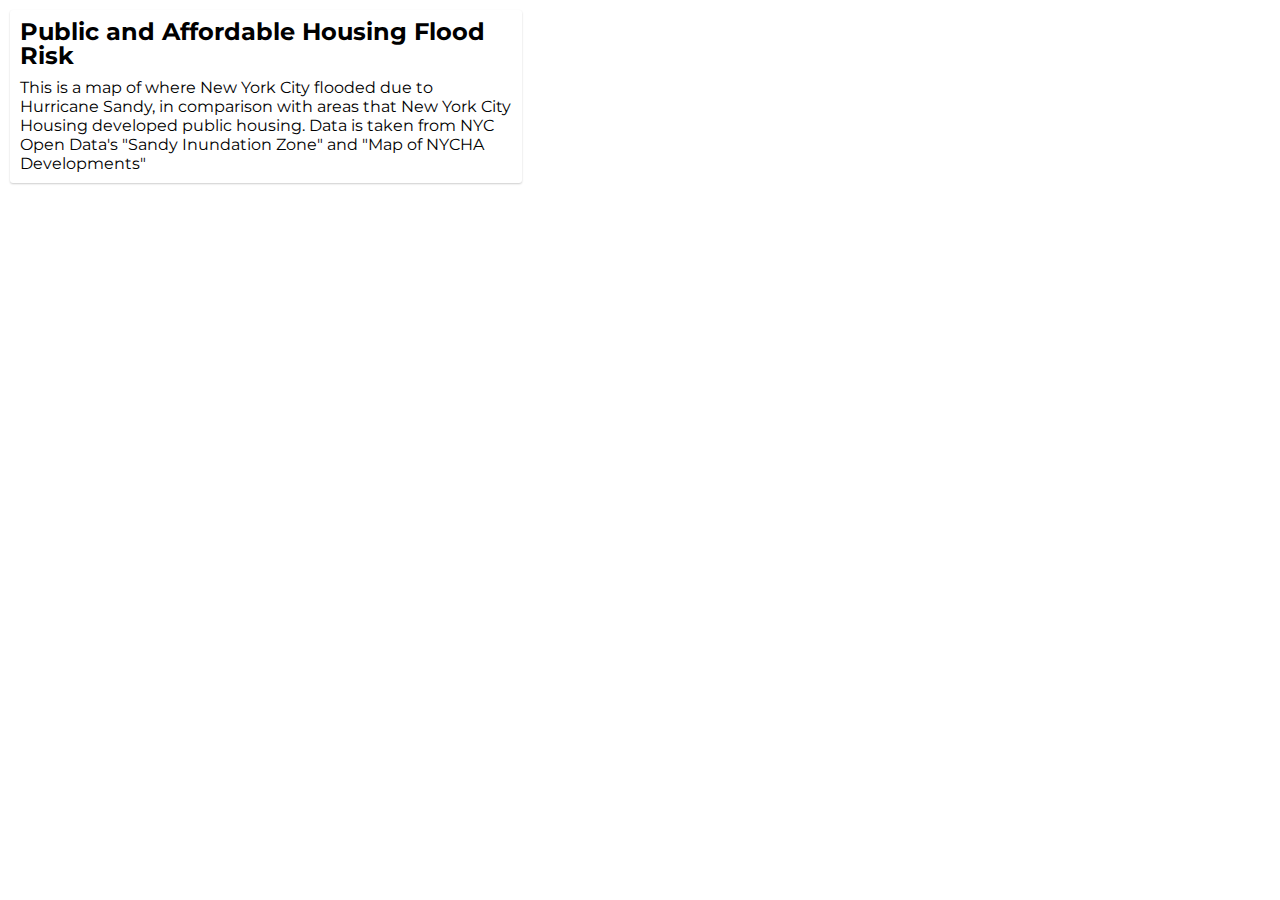
<file: Lab 7/index.html>
<!-- This is to indicate we have an HTML document -->
<!DOCTYPE html>

<!-- All our code goes within this html tag-->
<html>

<!-- All the metadata and packages/tools we'll use go in the head.>
<head>

<!-- The charset attribute specifies the character encoding for the HTML document.-->
<meta charset="utf-8" />

<!-- The title of your page, which will appear in the browser tab -->
<title>NYC Housing Flood Risk</title>  

<!-- The size of the viewport vs the rendered page -->
<meta name="viewport" content="initial-scale=1,maximum-scale=1,user-scalable=no" />

<!-- We are going to call the Mapbox GL javascript library, which will allow us to use its functionality -->
<script src='https://api.mapbox.com/mapbox-gl-js/v2.9.2/mapbox-gl.js'></script>

<!-- Alongside this, we are going to bring in the Mapbox GL stylesheet -->
<link href='https://api.mapbox.com/mapbox-gl-js/v2.9.2/mapbox-gl.css' rel='stylesheet' />

<!-- You'll be creating this file in a bit -->
<link href='style.css' rel='stylesheet' />

<!-- This allows us to bring in new fonts -->
<link href="https://fonts.googleapis.com/css2?family=Montserrat&display=swap" rel="stylesheet">
</head>

<!-- The body contains the actual content of a page -->
<body>

<!-- The "div" tag delineates a "division" or section of the HTML page.-->
  <div id="map">
  </div>


    <div class="map-overlay top">
    <div class="map-overlay-inner">
    <h2>Public and Affordable Housing Flood Risk</h2>
    This is a map of where New York City flooded due to Hurricane Sandy, in comparison with areas that New York City Housing developed public housing. Data is taken from NYC Open Data's "Sandy Inundation Zone" and "Map of NYCHA Developments"
    </div>
    </div>
    
<script>
  // You'll be inserting your JS code to initialize your map here
  mapboxgl.accessToken = 'pk.eyJ1Ijoic2JmNjIiLCJhIjoiY2xuMXZhaTZkMDIzczJ3cXdmYWt3dTE2NiJ9.0Bwf-GgUm2QzNybs9scQ6Q'
  const map = new mapboxgl.Map({
    container: 'map', // container id
    style: 'mapbox://styles/sbf62/cln1wpqwx06br01ph23xw9hgq', // replace this with your style URL
    center: [-73.935242, 40.730610],
    zoom: 12,
    minZoom: 12
  });
  map.on('load', function () {
     // Give your layer's source a nickname you'll remember easily. I've called my source `sandy_layer`.
    map.addSource('sandy_layer', {
      'type':'vector',
      'url': 'mapbox://sbf62.6akhl13a'
    });
    map.addSource('NYCHA_layer', {
      'type': 'vector',
      'url': 'mapbox://sbf62.7sifzz3i'
    });
    // add a new layer with your polygons
    map.addLayer({
      'id':'flood_zones',
      'type':'fill',
      'source':'sandy_layer',
      'source-layer':'Sandy_Inundation_Zone-am72zn',
      'paint':{
        'fill-color':'#a7250d',
        'fill-opacity': 0.5
      }
    })
    map.addLayer({
      'id': 'NYCHA_zones',
      'type': 'fill',
      'source': 'NYCHA_layer',
      'source-layer': 'Map_of_NYCHA_Developments-3nek2i',
      'paint': {
        'fill-color': '#d1c71b',
        'fill-opacity': 0.7
      }
    })
  });
// Within a script, you comment using two backslashes.
</script>

</body>

</html>
</file>
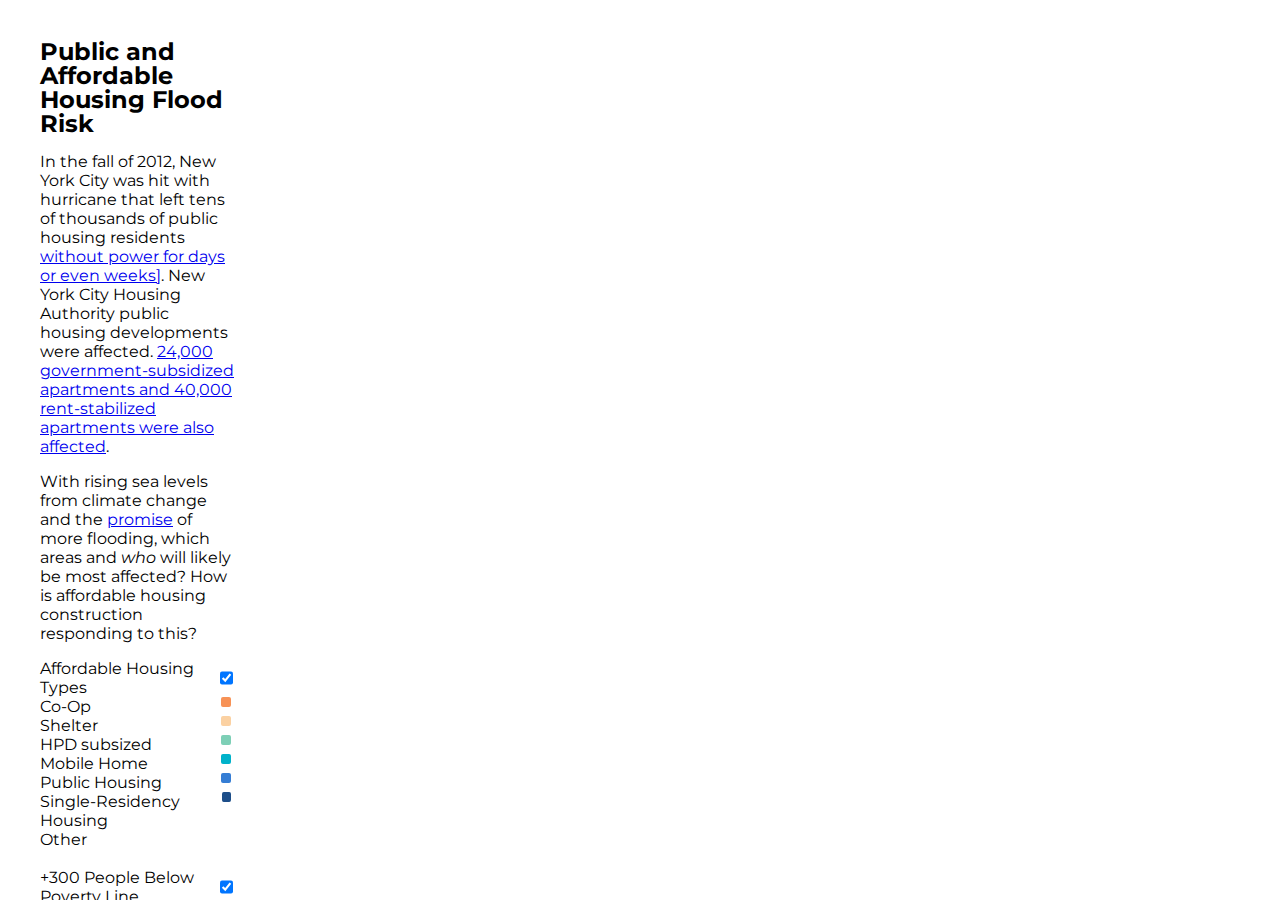
<file: Lab 9/index.html>
<!-- This is to indicate we have an HTML document -->
<!DOCTYPE html>

<!-- All our code goes within this tag-->
<html>

<!-- All the metadata and packages/tools we'll use go in here-->
<head>

<!-- The charset attribute specifies the character encoding for the HTML document.-->
<meta charset='utf-8' />

<!-- The title of your page, which will appear in the browser tab -->
<title>NYC Housing Flood Risk</title>

<!-- The size of the viewport vs the rendered page -->
<meta name='viewport' content='initial-scale=1,maximum-scale=1,user-scalable=no' />

<!-- We are going to call the Mapbox GL javascript library, which will allow us to use its functionality -->
<script src='https://api.mapbox.com/mapbox-gl-js/v2.9.2/mapbox-gl.js'></script>

<!-- Alongside this, we are going to bring in the Mapbox GL stylesheet -->
<link href='https://api.mapbox.com/mapbox-gl-js/v2.9.2/mapbox-gl.css' rel='stylesheet' />

<link href='style.css' rel='stylesheet' />

<!-- This allows us to bring in new fonts -->
<link href='https://fonts.googleapis.com/css2?family=Montserrat&display=swap' rel='stylesheet'>
</head>

<!-- The body contains the actual content of a page -->
<body>

<!-- The 'div' tag delineates a 'division' or section of the HTML page.-->
  <div id='map'></div>
	<div class='map-overlay'>
  	<div class='map-overlay-inner'>
  	<h2>Public and Affordable Housing Flood Risk</h2>
    <p>In the fall of 2012, New York City was hit with hurricane that left tens of thousands of public housing residents <a href = 'https://www1.nyc.gov/site/nycha/about/press/pr-2012/nycha-has-restored-power-to-buildings-affected-by-hurricane-sandy.page'>without power for days or even weeks]</a>. New York City Housing Authority public housing developments were affected. <a href='https://furmancenter.org/files/publications/SandysEffectsOnHousingInNYC.pdf'>24,000 government-subsidized apartments and 40,000 rent-stabilized apartments were also affected</a>.</p>

    <p>With rising sea levels from climate change and the <a href='https://www.nytimes.com/2017/04/18/magazine/when-rising-seas-transform-risk-into-certainty.html'>promise</a> of more flooding, which areas and <i>who</i> will likely be most affected? How is affordable housing construction responding to this? </p>

      <div id='menu'>
          <!-- <h3>Housing Type</h3> -->
          <label class='check-container'>
              Affordable Housing Types
              <input id='affHousing' type='checkbox' name='viz-toggle' checked='checked'>
          </label>
          <label class='check-container'>Co-Op
              <span class="legend-key" style='background:#F79256'></span>
          </label>
          <label class='check-container'>Shelter
              <span class="legend-key" style='background:#FBD1A2'></span>
          </label>
          <label class='check-container'>HPD subsized
              <span class="legend-key" style='background:#7DCFB6'></span>
          </label>
          <label class='check-container'>Mobile Home
              <span class="legend-key" style='background:#00B2CA'></span>
          </label>
          <label class='check-container'>Public Housing
              <span class="legend-key" style='background:#357DD4'></span>
          </label>
          <label class='check-container'>Single-Residency Housing
              <span class="legend-key" style='background:#1D4E89'></span>
          </label>
          <label class='check-container'>Other
              <span class="legend-key" style='background:##0E2643'></span>
          </label>

      <br>
          <!-- <h3>Race and Socioeconomic Status</h3> -->
          <label class='check-container'>
              +300 People Below Poverty Line
              <input id='povertyLevel' type='checkbox' name='viz-toggle' checked='checked'>
          </label>
          <h3>Flood Risk Zones</h3>
          <label class='check-container'>
              2012 Sandy Inundation Zone
              <input id='floodZones' type='checkbox' name='viz-toggle' checked='checked'>
          </label>
          <br>
          <b>Predicted Floodplains</b>
          <label class='check-container'>
              In 2020 (1 in 100 year flood)
              <input id='f20_100' type='checkbox' name='viz-toggle' checked='checked'>
          </label>
          <label class='check-container'>
              In 2020 (1 in 500 year)
              <input id='f20_500' type='checkbox' name='viz-toggle' checked='checked'>
          </label>
          <label class='check-container'>
              In 2050 (1 in 100 year)
              <input id='f50_100' type='checkbox' name='viz-toggle' checked='checked'>
          </label>
          <label class='check-container'>
              In 2050 (1 in 500 year)
              <input id='f50_500' type='checkbox' name='viz-toggle' checked='checked'>
          </label>
          <label class='check-container'>
              In 2080 (1 in 100 year)
              <input id='f80_100' type='checkbox' name='viz-toggle' checked='checked'>
          </label>
          <label class='check-container'>
              In 2080 (1 in 500 year)
              <input id='f80_500' type='checkbox' name='viz-toggle' checked='checked'>
          </label>

        <!-- <label class='check-container'>
            NYCHA Buildings
            <input id='nychaBuildings' type='checkbox' name='viz-toggle' checked='checked'>
        </label> -->

      </div>

  	</div>


	</div>
  <script>
  // You'll be inserting your JS code to initialize your map here
  mapboxgl.accessToken = 'pk.eyJ1Ijoic2JmNjIiLCJhIjoiY2xuMXZhaTZkMDIzczJ3cXdmYWt3dTE2NiJ9.0Bwf-GgUm2QzNybs9scQ6Q';
  const map = new mapboxgl.Map({
    container: 'map', // container id
    style: 'mapbox://styles/iamwfx/cl9519asg003414pl56w7ov95', // replace this with your style URL
    center: [-73.935242, 40.730610], // The convention for coordinates is  typically [long, lat]
    zoom: 13,
    // maxZoom: 22,
    minZoom: 12
  });

    map.on('load',function(){
      // Give your layer's source a nickname you'll remember easily.
      map.addSource('sandyLayer',{
        'type':'vector',
        'url': 'mapbox://iamwfx.bpjzmy2b'
      });

      map.addSource('censusLayer',{
        'type':'vector',
        'url': 'mapbox://iamwfx.6nowkujs'
      });

      map.addSource('nychaLayer',{
        'type':'vector',
        'url': 'mapbox://iamwfx.28ut4nij'
      });

      // Flood plains
      map.addSource('FutureFloodplains_2020_100yr',{
        'type':'vector',
        'url': 'mapbox://iamwfx.bbchggzx'
      });

      map.addSource('FutureFloodplains_2020_500yr',{
        'type':'vector',
        'url': 'mapbox://iamwfx.05ogder8'
      });

      map.addSource('FutureFloodplains_2050_100yr',{
        'type':'vector',
        'url': 'mapbox://iamwfx.crrx4301'
      });

      map.addSource('FutureFloodplains_2050_500yr',{
        'type':'vector',
        'url': 'mapbox://iamwfx.4ydk0450'
      });
      map.addSource('FutureFloodplains_2100_100yr',{
        'type':'vector',
        'url': 'mapbox://iamwfx.dxjuiivg'
      });

      map.addSource('FutureFloodplains_2100_500yr',{
        'type':'vector',
        'url': 'mapbox://iamwfx.8thgevrt'
      });
      map.addSource('AffordableHousing',{
        'type':'vector',
        'url': 'mapbox://iamwfx.ab4g098q'
      });

      map.addLayer({
        'id':'povertyLevel',
        'type':'fill',
        'source':'censusLayer',
        'source-layer':'nyc_blck_grp_2020_wcensus_dro-4db43i',
        'paint':{
        'fill-color':'#f5ef42',
          'fill-opacity':
           [
          'step',
            ['get','AMR5E002'],
            0,300,.8
            // .3,.9

            ]
          }
      });

      //map.addLayer({
      //  'id':'nychaBuildings',
      //   'type':'fill',
      //   'source':'nychaLayer',
      //   'source-layer':'Map_of_NYCHA_Developments-7i6vok',
      //   'paint':{
      //     'fill-color':'red',
      //     'fill-opacity': 0.5
      //   }
      //});
      map.addLayer({
        'id':'floodZones',
        'type':'fill',
        'source':'sandyLayer',
        'source-layer':'Sandy_Inundation_Zone-4qcajo',
        'paint':{
          'fill-color':'#00158f',
          'fill-opacity': 0.3,
        }
      });      

      map.addLayer({
        'id':'f20_100',
        'type':'fill',
        'source':'FutureFloodplains_2020_100yr',
        'source-layer':'FutureFloodplains_2020_100yr-du18hr',
        'paint':{
          'fill-color':'#00158f',
          'fill-opacity': 0.3
        }
      });
      map.addLayer({
        'id':'f20_500',
        'type':'fill',
        'source':'FutureFloodplains_2020_500yr',
        'source-layer':'FutureFloodplains_2020_500yr-0x77x0',
        'paint':{
          'fill-color':'#00158f',
          'fill-opacity': 0.3
        }
      });
      map.addLayer({
        'id':'f50_100',
        'type':'fill',
        'source':'FutureFloodplains_2050_100yr',
        'source-layer':'FutureFloodplains_2050_100yr-6nepei',
        'paint':{
          'fill-color':'#00158f',
          'fill-opacity': 0.3
        }
      });
      map.addLayer({
        'id':'f50_500',
        'type':'fill',
        'source':'FutureFloodplains_2050_500yr',
        'source-layer':'FutureFloodplains_2050_500yr-a4444h',
        'paint':{
          'fill-color':'#00158f',
          'fill-opacity': 0.3
        }
      });
      map.addLayer({
        'id':'f80_100',
        'type':'fill',
        'source':'FutureFloodplains_2100_100yr',
        'source-layer':'FutureFloodplains_2100_100yr-cqwfrw',
        'paint':{
          'fill-color':'#00158f',
          'fill-opacity': 0.3
        }
      });
      map.addLayer({
        'id':'f80_500',
        'type':'fill',
        'source':'FutureFloodplains_2100_500yr',
        'source-layer':'FutureFloodplains_2100_500yr-27ghpw',
        'paint':{
          'fill-color':'#00158f',
          'fill-opacity': 0.3
        }
      });
      map.addLayer({
        'id':'affHousing',
        'type':'line',
        'source':'AffordableHousing',
        'source-layer':'PLUTO_HOUS_TYPE_MASTER_Featu-7b5u7f',
        'paint':{

          'line-opacity': 1,
          'line-width': ['interpolate',['linear'],['zoom'], 13, 2, 18, 10],
          'line-color':
          ['match',
            ['get', 'hous_type'],
            'coop',
            '#F79256',
            'homeless',
            '#FBD1A2',
            'hpd_sub',
            '#7DCFB6',
            'mob_home',
            '#00B2CA',
            'pub_hou',
            '#357DD4',
            'sro',
            '#1D4E89',
            /*other*/ '#0E2643']
          } 
        });

        const popup = new mapboxgl.Popup({
          closeButton: false,
          closeOnClick: false
          });
        map.on('mouseenter','affHousing',function(e){
        map.getCanvas().style.cursor = 'pointer';
        
        const coordinates = e.features[0].geometry.coordinates.slice();
          // Here's that function that does the transformation
        function emptyToYesNo(val){
        if (val.length > 1){
        return "Yes"} else {return "No"};
        }
          const Address = e.features[0].properties.Address;
          const BBL = e.features[0].properties.BBL;
          const Council = e.features[0].properties.Council;
          const P_2050_1 =emptyToYesNo(e.features[0].properties.P_2050_1); 
          const P_2050_5 =emptyToYesNo(e.features[0].properties.P_2050_5);
          const P_2100_1 =emptyToYesNo(e.features[0].properties.P_2100_1);
          const P_2100_5 =emptyToYesNo(e.features[0].properties.P_2100_5);
          var description = '<h4> ' +Address+'<br>'+
                    'BBL: '+BBL+'<br>'+
                    'City Council District: '+Council+ '</h4>'+
                    '<p> In 2050 1 in 100yr Floodplain?: '+ P_2050_1 + '<br>' + 'In 2050 1 in 500yr Floodplain?: '+P_2050_5 +'<br>'+
                    'In 2100 1 in 100yr Floodplain?: '+P_2100_1 +'<br>'+
                    'In 2100 1 in 500yr Floodplain?: '+P_2100_5 +'</p>'
        popup.setLngLat(coordinates[0][0]).setHTML(description).addTo(map);
         });          
        
        map.on('mouseleave', 'affHousing', function() {
        map.getCanvas().style.cursor = '';
        popup.remove();
        });

        // We apply this function to our value.
  /// THERE ARE THREE MORE VARIABLES MISSING!
  /// FILL IN THE REST  


  // Explicitly set the visibility of each to be on or off.
  // There are probably easier ways to do this../
   // Explicitly set the visibility of each to be on or off.
  // There are probably easier ways to do this../
    map.setLayoutProperty('floodZones',"visibility", "visible");
    map.setLayoutProperty('povertyLevel',"visibility", "visible");
    // map.setLayoutProperty('nychaBuildings',"visibility", "visible");
    map.setLayoutProperty('f20_100',"visibility", "visible");
    map.setLayoutProperty('f20_500',"visibility", "visible");
    map.setLayoutProperty('f50_100',"visibility", "visible");
    map.setLayoutProperty('f50_500',"visibility", "visible");
    map.setLayoutProperty('f80_100',"visibility", "visible");
    map.setLayoutProperty('f80_500',"visibility", "visible");

    map.setLayoutProperty('affHousing',"visibility", "visible");

    var layerList = document.getElementById("menu");
    var checkboxes = layerList.getElementsByTagName("input");


    function switchLayer(layer) {
      var clickedLayersLabel = layer.target.id; // get the label of the layer cluster
      var clickedLayers = eval(clickedLayersLabel); // create the variable from the label using the eval function

      var visibility = map.getLayoutProperty(clickedLayersLabel, "visibility"); // check whether the cluster of layers is visible by checking the first entry
      if (visibility === "visible") {
        map.setLayoutProperty(clickedLayersLabel, "visibility", "none")
      } else {
        map.setLayoutProperty(clickedLayersLabel, "visibility", "visible")
      }
    }

    for (var i = 0; i < checkboxes.length; i++) {
      // layerLabel  = checkboxes[i].id;
      checkboxes[i].onclick = switchLayer;
    }

      });

    // Within a script, you comment using two backslashes.
    </script>
</body>

</html>
</file>
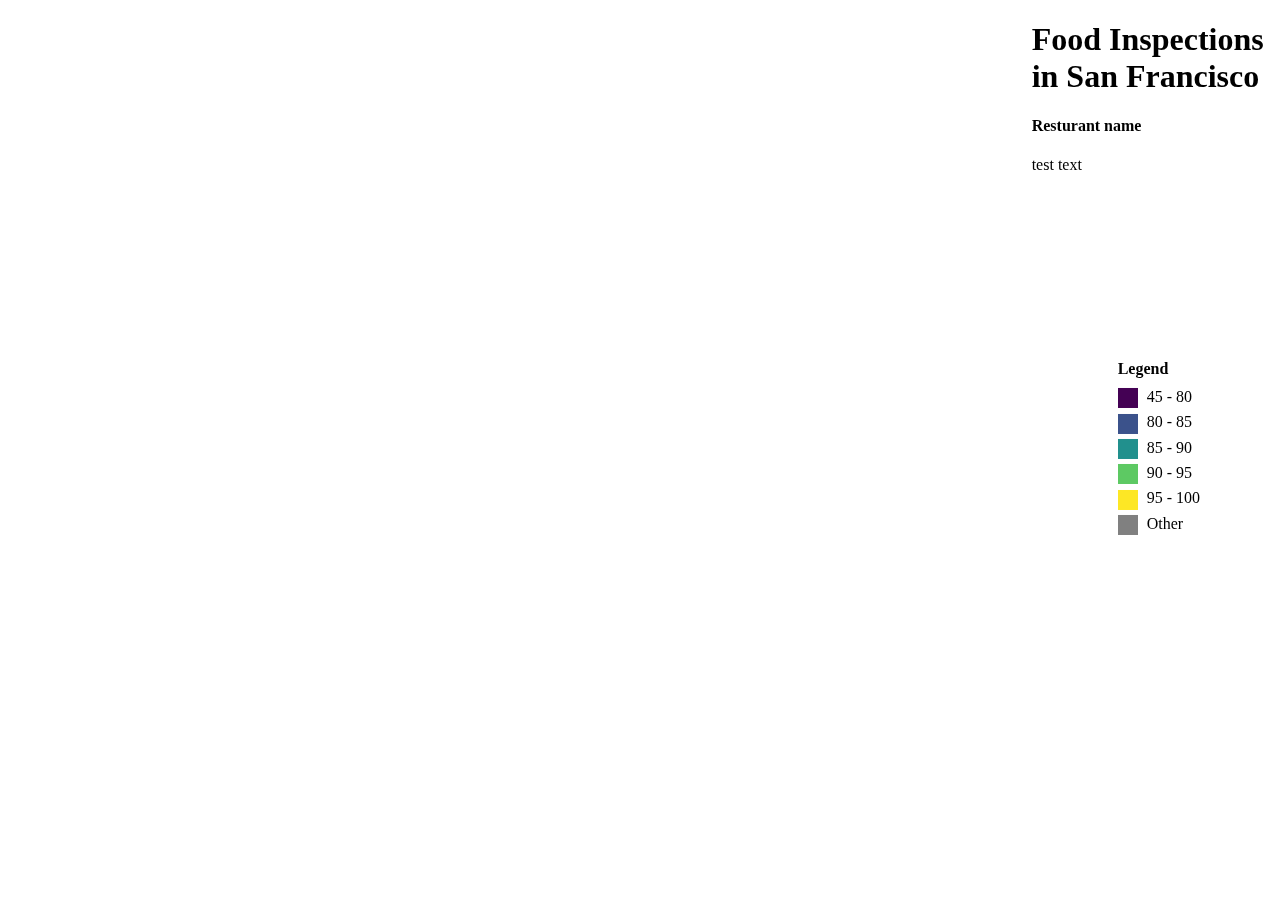
<file: lab12/index.html>
<!-- This is to indicate we have an HTML document -->
<!DOCTYPE html>

<!-- All our code goes within this tag-->
<html>

<!-- All the metadata and packages/tools we'll use go in here-->
<head>

<!-- The charset attribute specifies the character encoding for the HTML document.-->
<meta charset="utf-8" />

<!-- The title of your page, which will appear in the browser tab -->
<title>San Francisco</title>

<!-- The size of the viewport vs the rendered page -->
<meta name="viewport" content="initial-scale=1,maximum-scale=1,user-scalable=no" />

<!-- We are going to call the Mapbox GL javascript library, which will allow us to use its functionality -->
<script src="https://api.mapbox.com/mapbox-gl-js/v2.14.1/mapbox-gl.js"></script>

<!-- Alongside this, we are going to bring in the Mapbox GL stylesheet -->

<link href='https://api.mapbox.com/mapbox-gl-js/v2.14.1/mapbox-gl.css' rel='stylesheet' />

<link href='style.css' rel='stylesheet' />

<!-- This allows us to bring in new fonts -->
<link href="https://fonts.googleapis.com/css2?family=Montserrat&display=swap" rel="stylesheet">
</head>

<!-- The body contains the actual content of a page -->
<body>

  <div id="Stella"></div>
<script src ='script.js'></script>
<div id="toolbar">
    <div id='title'>
      <h1>Food Inspections in San Francisco</h1>
    </div>
    <div id='resturant_name'>

<h4>Resturant name</h4>

      </div>

<div id='restText'>
  test text
  </div>
<div id="legend" class="legend">
  <h4>Legend</h4>
  <div><span style="background-color: #440154;"></span> 45 - 80</div>
  <div><span style="background-color: #3b528b;"></span> 80 - 85</div>
  <div><span style="background-color: #21908d;"></span> 85 - 90</div>
  <div><span style="background-color: #5dc963;"></span> 90 - 95</div>
  <div><span style="background-color: #fde725;"></span> 95 - 100</div>
  <div><span style="background-color: #808080;"></span> Other</div>
</div>

  </div>
<!-- The "div" tag delineates a "division" or section of the HTML page.-->
</body>



</html>
</file>
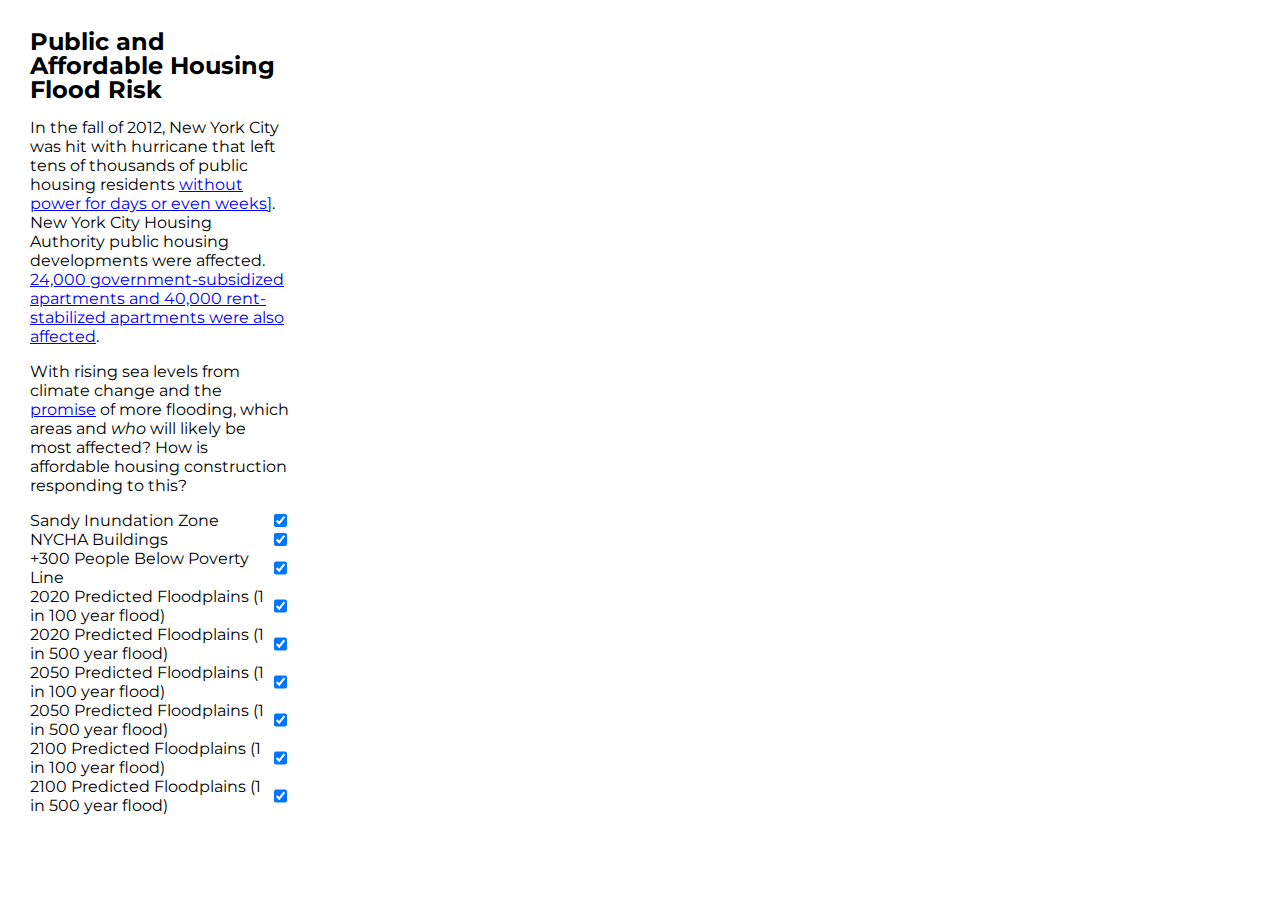
<file: Lab8/index.html>
<!-- This is to indicate we have an HTML document -->
<!DOCTYPE html>

<!-- All our code goes within this tag-->
<html>

<!-- All the metadata and packages/tools we'll use go in here-->
<head>

<!-- The charset attribute specifies the character encoding for the HTML document.-->
<meta charset="utf-8" />

<!-- The title of your page, which will appear in the browser tab -->
<title>NYC Housing Flood Risk</title>

<!-- The size of the viewport vs the rendered page -->
<meta name="viewport" content="initial-scale=1,maximum-scale=1,user-scalable=no" />

<!-- We are going to call the Mapbox GL javascript library, which will allow us to use its functionality -->
<script src='https://api.mapbox.com/mapbox-gl-js/v2.9.2/mapbox-gl.js'></script>

<!-- Alongside this, we are going to bring in the Mapbox GL stylesheet -->
<link href='https://api.mapbox.com/mapbox-gl-js/v2.9.2/mapbox-gl.css' rel='stylesheet' />

<link href='style.css' rel='stylesheet' />

<!-- This allows us to bring in new fonts -->
<link href="https://fonts.googleapis.com/css2?family=Montserrat&display=swap" rel="stylesheet">
</head>

<!-- The body contains the actual content of a page -->
<body>

<!-- The "div" tag delineates a "division" or section of the HTML page.-->
  <div id="map"></div>
  <div class="map-overlay">
  <div class="map-overlay-inner">
  <h2>Public and Affordable Housing Flood Risk</h2>
  <p>In the fall of 2012, New York City was hit with hurricane that left tens of thousands of public housing residents <a href = "https://www1.nyc.gov/site/nycha/about/press/pr-2012/nycha-has-restored-power-to-buildings-affected-by-hurricane-sandy.page">without power for days or even weeks]</a>. New York City Housing Authority public housing developments were affected. <a href="https://furmancenter.org/files/publications/SandysEffectsOnHousingInNYC.pdf">24,000 government-subsidized apartments and 40,000 rent-stabilized apartments were also affected</a>.</p>

  <p>With rising sea levels from climate change and the <a href="https://www.nytimes.com/2017/04/18/magazine/when-rising-seas-transform-risk-into-certainty.html">promise</a> of more flooding, which areas and <i>who</i> will likely be most affected? How is affordable housing construction responding to this? </p>

  <div id='menu'>
  <label class='check-container'>
      Sandy Inundation Zone
      <input id='floodZones' type='checkbox' name='viz-toggle' checked='checked'>
    </label>
  <label class='check-container'>
      NYCHA Buildings
      <input id='nychaBuildings' type='checkbox' name='viz-toggle' checked='checked'>
  </label>
  <label class='check-container'>
      +300 People Below Poverty Line
      <input id='povertyLevel' type='checkbox' name='viz-toggle' checked='checked'>
  </label>
  <label class='check-container'>
      2020 Predicted Floodplains (1 in 100 year flood)
      <input id='aa' type='checkbox' name='viz-toggle' checked='checked'>
  </label>
  <label class='check-container'>
      2020 Predicted Floodplains (1 in 500 year flood)
      <input id='bb' type='checkbox' name='viz-toggle' checked='checked'>
  </label>
  <label class='check-container'>
      2050 Predicted Floodplains (1 in 100 year flood)
      <input id='cc' type='checkbox' name='viz-toggle' checked='checked'>
  </label>
  <label class='check-container'>
      2050 Predicted Floodplains (1 in 500 year flood)
      <input id='dd' type='checkbox' name='viz-toggle' checked='checked'>
  </label>
  <label class='check-container'>
      2100 Predicted Floodplains (1 in 100 year flood)
      <input id='ee' type='checkbox' name='viz-toggle' checked='checked'>
  </label>
  <label class='check-container'>
      2100 Predicted Floodplains (1 in 500 year flood)
      <input id='ff' type='checkbox' name='viz-toggle' checked='checked'>
  </label>
</div>

  </div>

  </div>
  <script>
  // You'll be inserting your JS code to initialize your map here
  mapboxgl.accessToken = 'pk.eyJ1Ijoic2JmNjIiLCJhIjoiY2xuMXZhaTZkMDIzczJ3cXdmYWt3dTE2NiJ9.0Bwf-GgUm2QzNybs9scQ6Q';
  const map = new mapboxgl.Map({
    container: 'map', // container id
    style: 'mapbox://styles/iamwfx/cl9519asg003414pl56w7ov95', // replace this with your style URL
    center: [-73.935242, 40.730610], // The convention for coordinates is  typically [long, lat]
    zoom: 13,
    // maxZoom: 22,
    // minZoom: 12
  });

  map.on('load',function(){
    // Give your layer's source a nickname you'll remember easily.
    map.addSource('sandyLayer',{
      'type':'vector',
      'url': 'mapbox://iamwfx.bpjzmy2b'
    });

    map.addSource('nychaLayer',{
      'type':'vector',
      'url': 'mapbox://iamwfx.28ut4nij'
    });

    map.addSource('censusLayer',{
    'type':'vector',
    'url': 'mapbox://iamwfx.6nowkujs'
    });

    map.addSource('a',{
    'type':'vector',
    'url': 'mapbox://iamwfx.bbchggzx'
    });

    map.addSource('b',{
    'type':'vector',
    'url': 'mapbox://iamwfx.05ogder8'
    });

    map.addSource('c',{
    'type':'vector',
    'url': 'mapbox://iamwfx.crrx4301'
    });

    map.addSource('d',{
    'type':'vector',
    'url': 'mapbox://iamwfx.4ydk0450'
    });

    map.addSource('e',{
    'type':'vector',
    'url': 'mapbox://iamwfx.dxjuiivg'
    });

    map.addSource('f',{
    'type':'vector',
    'url': 'mapbox://iamwfx.8thgevrt'
    });

    // add a new layer with your polygons
    map.addLayer({
      'id':'povertyLevel',
      'type':'fill',
      'source':'censusLayer',
      'source-layer':'nyc_blck_grp_2020_wcensus_dro-4db43i',
      'paint':{
        'fill-color':[
        'step',
        ['get','AMR5E002'],
        'transparent',300,'#f5ef42'
        ],
        'fill-opacity': 0.9
      }
    })
    map.addLayer({
      'id':'floodZones',
      'type':'fill',
      'source':'sandyLayer',
      'source-layer':'Sandy_Inundation_Zone-4qcajo',
      'paint':{
        'fill-color':'#00158f',
        'fill-opacity': 0.5
      }
    })
    map.addLayer({
      'id':'nychaBuildings',
      'type':'fill',
      'source':'nychaLayer',
      'source-layer':'Map_of_NYCHA_Developments-7i6vok',
      'paint':{
        'fill-color':'red',
        'fill-opacity': 0.5
      }
    })

    map.addLayer({
      'id':'aa',
      'type':'fill',
      'source':'a',
      'source-layer':'FutureFloodplains_2020_100yr-du18hr',
      'paint':{
        'fill-color':'#00158f',
        'fill-opacity': 0.35
      }
    })

    map.addLayer({
      'id':'bb',
      'type':'fill',
      'source':'b',
      'source-layer':'FutureFloodplains_2020_500yr-0x77x0',
      'paint':{
        'fill-color':'#00158f',
        'fill-opacity': 0.35
      }
    })

    map.addLayer({
      'id':'cc',
      'type':'fill',
      'source':'c',
      'source-layer':'FutureFloodplains_2050_100yr-6nepei',
      'paint':{
        'fill-color':'#00158f',
        'fill-opacity': 0.35
      }
    })

    map.addLayer({
      'id':'dd',
      'type':'fill',
      'source':'d',
      'source-layer':'FutureFloodplains_2050_500yr-a4444h',
      'paint':{
        'fill-color':'#00158f',
        'fill-opacity': 0.35
      }
    })

    map.addLayer({
      'id':'ee',
      'type':'fill',
      'source':'e',
      'source-layer':'FutureFloodplains_2100_100yr-cqwfrw',
      'paint':{
        'fill-color':'#00158f',
        'fill-opacity': 0.35
      }
    })

    map.addLayer({
      'id':'ff',
      'type':'fill',
      'source':'f',
      'source-layer':'FutureFloodplains_2100_500yr-27ghpw',
      'paint':{
        'fill-color':'#00158f',
        'fill-opacity': 0.35
      }
    })


    map.setLayoutProperty('floodZones',"visibility", "visible");
    map.setLayoutProperty('povertyLevel',"visibility", "visible");
    map.setLayoutProperty('nychaBuildings',"visibility", "visible");
    map.setLayoutProperty('aa',"visibility", "visible");
    map.setLayoutProperty('bb',"visibility", "visible");
    map.setLayoutProperty('cc',"visibility", "visible");
    map.setLayoutProperty('dd',"visibility", "visible");
    map.setLayoutProperty('ee',"visibility", "visible");
    map.setLayoutProperty('ff',"visibility", "visible");


    var layerList = document.getElementById("menu");
    var checkboxes = layerList.getElementsByTagName("input");


    function switchLayer(layer) {
    var clickedLayersLabel = layer.target.id; // get the label of the layer cluster
    var clickedLayers = eval(clickedLayersLabel); // create the variable from the label using the eval function
    var visibility = map.getLayoutProperty(clickedLayersLabel, "visibility"); // check whether the cluster of layers is visible by checking the first entry
    if (visibility === "visible") {
      map.setLayoutProperty(clickedLayersLabel, "visibility", "none")
    } else {
      map.setLayoutProperty(clickedLayersLabel, "visibility", "visible")
    }
    }
    for (var i = 0; i < checkboxes.length; i++) {
      checkboxes[i].onclick = switchLayer;
    } 
});
  
  // Within a script, you comment using two backslashes.
  </script>
</body>

</html>
</file>
<file: Lab 7/style.css>
body { margin: 0; padding: 0; }
#map { position: absolute; top: 0; bottom: 0; width: 100%; }
.map-overlay {
font-family: 'Montserrat', sans-serif;
/*font: 12px/20px 'Helvetica Neue', Arial, Helvetica, sans-serif;*/
position: absolute;
width: 40%;
top: 0;
left: 0;
padding: 10px;
}

.map-overlay .map-overlay-inner {
background-color: #fff;
box-shadow: 0 1px 2px rgba(0, 0, 0, 0.2);
border-radius: 3px;
padding: 10px;
margin-bottom: 10px;
}

.map-overlay h2 {
line-height: 24px;
display: block;
margin: 0 0 10px;
}
.mapboxgl-popup {
max-width: 400px;
font: 12px/20px 'Montserrat Neue',sans-serif;
}
</file>
<file: Lab 9/style.css>
body { margin: 0; padding: 0; }
#map { position: absolute; top: 0; bottom: 0; width: 100%; }
.map-overlay {
font-family: 'Montserrat', sans-serif;
/*font: 12px/20px 'Helvetica Neue', Arial, Helvetica, sans-serif;*/
position: fixed;
width: 20%;
border-radius: 3px;
background-color: #fff;
ba
/* height: 80%; */
top: 0;
left: 0;
margin: 10px;
}

.map-overlay-inner {
padding: 30px;
margin-bottom: 10px;
/* width: 20%;
height:100%; */
}

.map-overlay h2 {
line-height: 24px;
display: block;
margin: 0 0 10px;
}
.mapboxgl-popup {
max-width: 400px;
font: 12px/20px 'Montserrat Neue',sans-serif;
}

.check-container {
  display: flex;
  flex-flow: row;
  justify-content: space-between;
}

#legend {
  padding: 10px;
  box-shadow: 0 1px 2px rgba(0, 0, 0, 0.1);
  line-height: 18px;
  height: 150px;
  margin-bottom: 40px;
  width: 120px;
}

.legend-key {
  display: inline-block;
  border-radius: 20%;
  width: 10px;
  height: 10px;
  margin-right: 5px;
}
</file>
<file: lab12/style.css>
body {
  margin: 0;
  padding: 0;
}
#Stella{
  position: fixed;
  top: 0;
  bottom: 0;
  width: 80%; 
  left: ;
}

#toolbar{
  position: fixed;
  top: 0;
  bottom: 0;
  width: 20%;
  left: 80%;
}

#title{
  margin-left:3%;
  margin-right:3%;

}

#resturant_name{
  margin-left:3%;
  margin-right:3%;
}

#restText{
  margin-left:3%;
  margin-right:3%;
}

h1 {
  display: block;
  font-size: 2em;
  margin-top: 0.67em;
  margin-bottom: 0.67em;
  margin-left: 0;
  margin-right: 0;
  font-weight: bold;
}

.legend {
  position: absolute;
  top: 30%;
  transform: translateY(50%);
  right: 80px;
  background: none; /* Add !important to override other styles */
  padding: 0; /* Remove padding */
  
  
}

.legend h4 {
  margin: 0 0 10px;
  font-weight: bold;
}

.legend div {
  margin: 0 0 5px;
}

.legend span {
  display: inline-block;
  width: 20px;
  height: 20px;
  margin-right: 5px;
  vertical-align: middle;
}
</file>
<file: Lab8/style.css>
body {
  margin: 0;
  padding: 0;
}
#map {
  position: fixed;
  top: 0;
  bottom: 0;
  width: 100%; }
.map-overlay {
  font-family: 'Montserrat', sans-serif;
  position: fixed;
  width: 25%;
  top: 0;
  left: 0;
  background-color: #fff;
  border-radius: 3px;
  /* margin: 10px; */
}

.map-overlay-inner {
  padding: 30px;
  margin-bottom: 10px;
}

.map-overlay h2 {
line-height: 24px;
display: block;
margin: 0 0 10px;
}
.mapboxgl-popup {
max-width: 400px;
font: 12px/20px 'Montserrat Neue',sans-serif;
}
.check-container {
  display: flex;
  flex-flow: row;
  justify-content: space-between;
}
</file>
